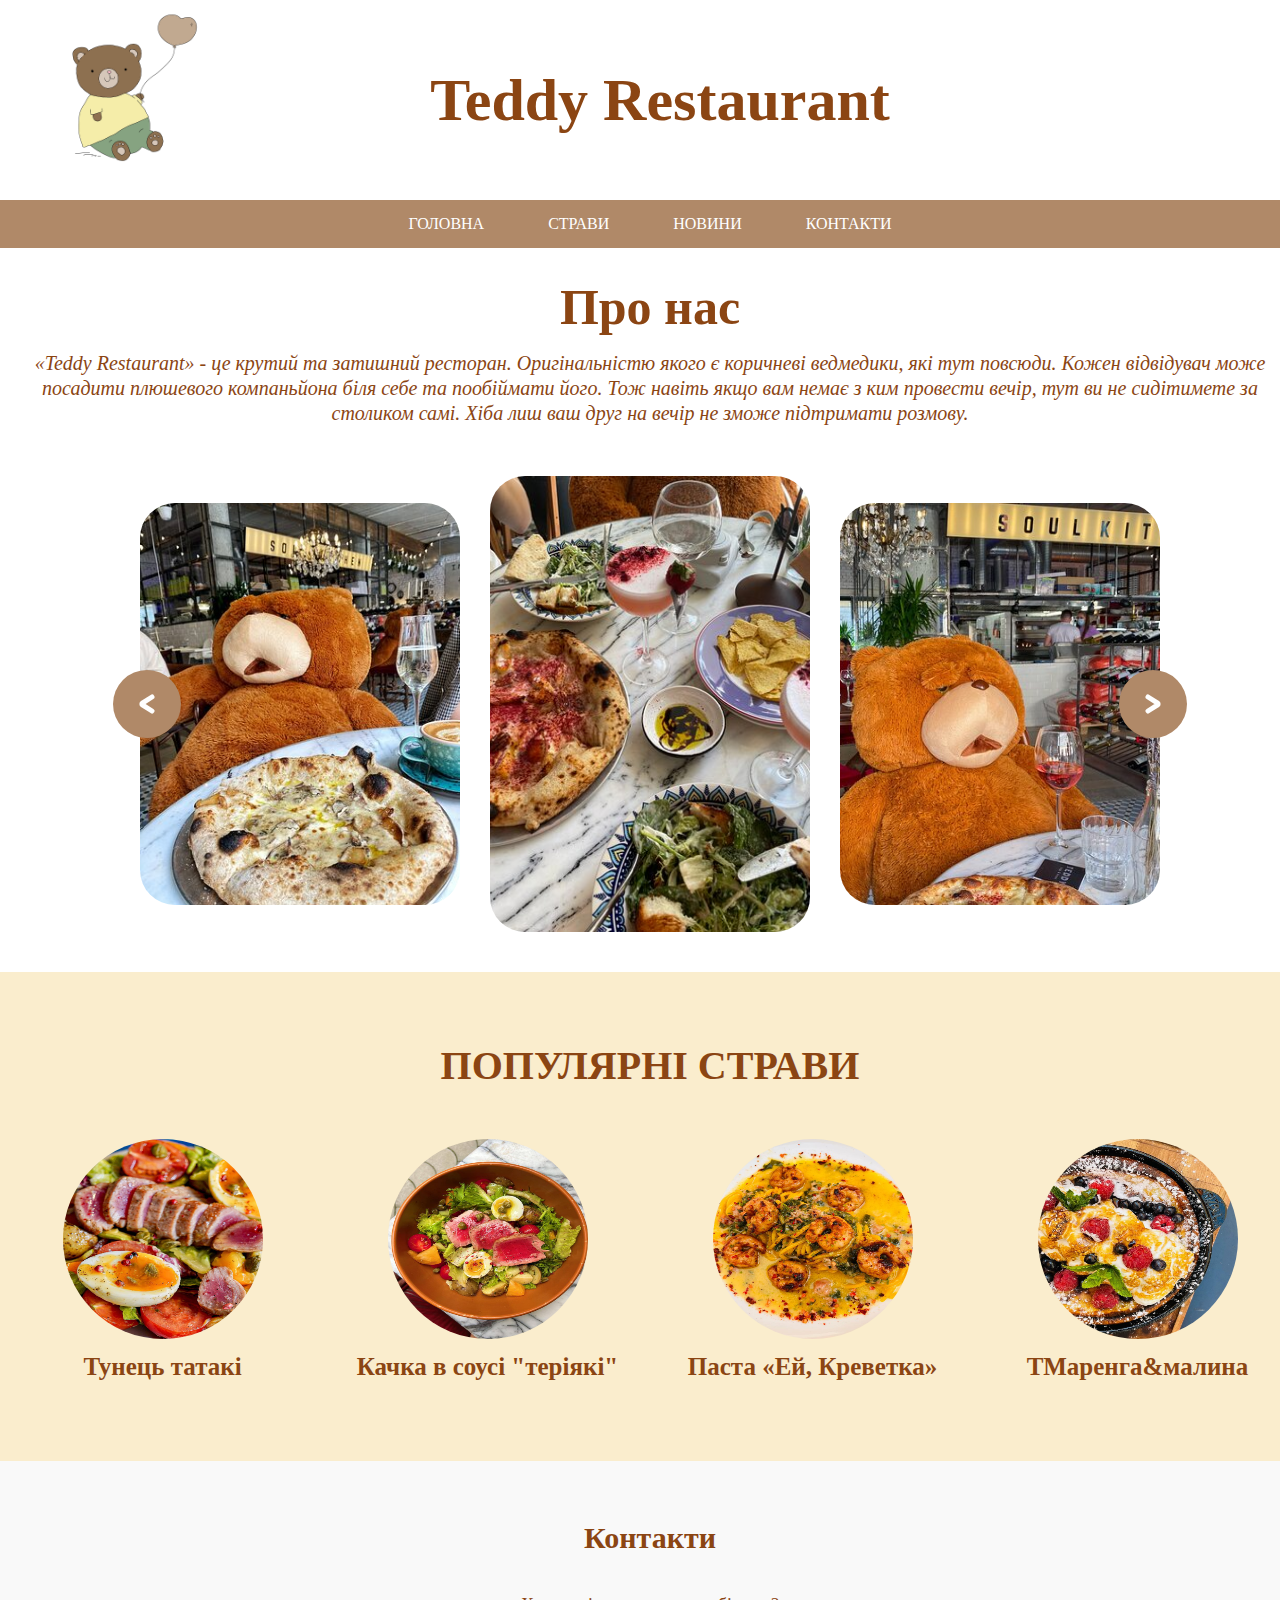
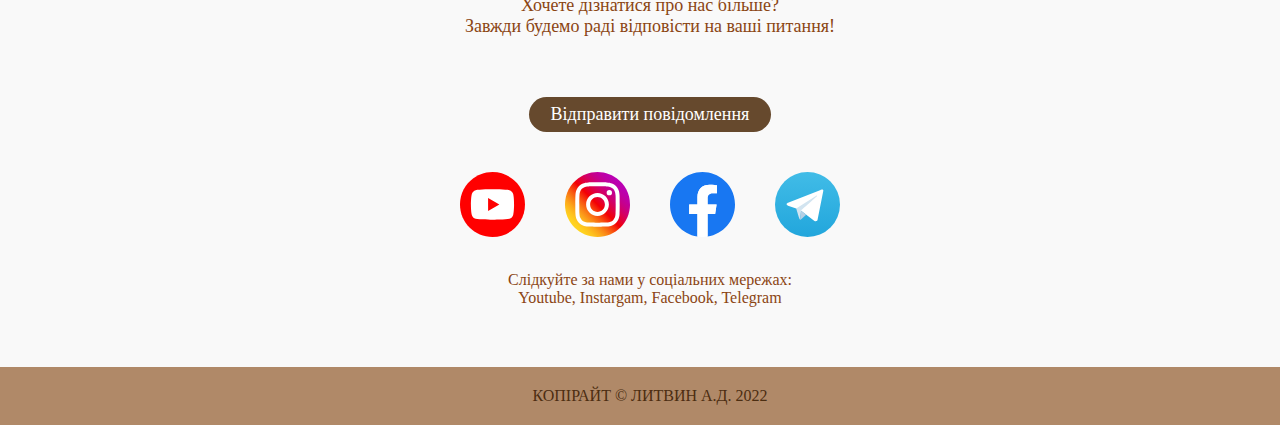
<file: site1/index.htm>
<!DOCTYPE html>
<html>
<head>
	<meta charset="utf-8">
	<title>Кафе</title>
	<link rel="stylesheet" type="text/css" href="css/main.css">
	<link
		rel="stylesheet" 
		href="https://cdnjs.cloudflare.com/ajax/libs/OwlCarousel2/2.3.4/assets/owl.carousel.min.css" 
		integrity="sha512-tS3S5qG0BlhnQROyJXvNjeEM4UpMXHrQfTGmbQ1gKmelCxlSEBUaxhRBj/EFTzpbP4RVSrpEikbmdJobCvhE3g==" 
		crossorigin="anonymous" referrerpolicy="no-referrer" 
	/>
	<link 
		rel="stylesheet" 
		href="https://cdnjs.cloudflare.com/ajax/libs/OwlCarousel2/2.3.4/assets/owl.theme.default.css" 
		integrity="sha512-OTcub78R3msOCtY3Tc6FzeDJ8N9qvQn1Ph49ou13xgA9VsH9+LRxoFU6EqLhW4+PKRfU+/HReXmSZXHEkpYoOA==" 
		crossorigin="anonymous" 
		referrerpolicy="no-referrer" 
	/>
	<link rel="stylesheet" type="text/css" href="css/slider.css">
</head>
<body>
	<div id="page">
		<div id="header">
			<img src="images/logo.png">
			<h1>Teddy Restaurant</h1>
		</div>

		<div id="menu">
			<ul>
				<a href=""><li>Головна</li></a>
				<a href="html/dishes.htm"><li>Страви</li></a>
				<a href="html/articles.htm"><li>Новини</li></a>
				<a href="html/contacts.htm"><li>Контакти</li></a>
			</ul>
		</div>

		<div id="main">
            <div class="main-title">
            	<h2>Про нас</h2>
                <p>«Teddy Restaurant» - це крутий та затишний ресторан. Оригінальністю якого є коричневі ведмедики, які тут повсюди. Кожен відвідувач може посадити плюшевого компаньйона біля себе та пообіймати його. Тож навіть якщо вам немає з ким провести вечір, тут ви не сидітимете за столиком самі. Хіба лиш ваш друг на вечір не зможе підтримати розмову.</p>
            </div>

			<div id="slider">
				<div class="destinations__slider">
					<div class="slider">
						<div class="owl-carousel">
							<img class="slider__item" src="images/slider/slid1.jpg" alt="Slider item">
							<img class="slider__item" src="images/slider/slid2.jpg" alt="Slider item">
							<img class="slider__item" src="images/slider/slid3.jpg" alt="Slider item">
							<img class="slider__item" src="images/slider/slid4.jpg" alt="Slider item">
							<img class="slider__item" src="images/slider/slid5.jpg" alt="Slider item">
							<img class="slider__item" src="images/slider/slid6.jpg" alt="Slider item">
						</div>
						<button class="slider__btn slider__btn--prev">
							<img src="images/slider/arrow_left.svg" alt="">
						</button>
						<button class="slider__btn slider__btn--next">
							<img src="images/slider/arrow_right.svg" alt="">
						</button>
					</div>
				</div>
			</div>

			<div id="dishes">
				<div class="dishes-title">
					<h2>Популярні страви</h2>
				</div>
				<div class="dishes">
					<div class="dish">
						<img src="./images/freddy/freddy1.jpg" alt="" >
						<h3>Тунець татакі</h3>
					</div>
					<div class="dish">
						<img src="./images/freddy/freddy2.jpg" alt="" >
						<h3>Качка в соусі "теріякі"</h3>
					</div>
					<div class="dish">
						<img src="./images/freddy/freddy3.jpg" alt="" >
						<h3>Паста «Ей, Креветка»</h3>
					</div>
					<div class="dish">
						<img src="./images/freddy/freddy4.jpg" alt="" >
						<h3>ТМаренга&малина</h3>
					</div>
				</div>
			</div>

			<div id="contacts">
				<div class="contacts-title">
					<h2>Контакти</h2> 
				</div>  
				<div class="contacts-content">
					<p>Хочете дізнатися про нас більше?<br>Завжди будемо раді відповісти на ваші питання!<p>              
				</div>
				<div class="contacts-button">
					<a href="html/contacts.htm" class="btn">Відправити повідомлення</a>
				</div>
				<div class="contacts-social">
					<a href="http://youtube.com" target="_blank"><img src="./images/youtube_icon.svg" alt=""></a>
					<a href="http://instargam.com" target="_blank"><img src="./images/instagram_icon.svg" alt=""></a>
					<a href="http://facebook.com" target="_blank"><img src="./images/facebook_icon.svg" alt=""></a>
					<a href="http://telegram.com" target="_blank"><img src="./images/telegram_icon.svg" alt=""></a> 
				</div>
				<div class="contacts-footer">
					<p>Слідкуйте за нами у соціальних мережах:<br>Youtube, Instargam, Facebook, Telegram</p>
				</div>

			</div>


    	</div>

        <div id="footer">
    		<p>Копірайт © Литвин А.Д. 2022</p>
    	</div>
	</div>
</body>
</html>

<script src="https://cdnjs.cloudflare.com/ajax/libs/jquery/3.6.0/jquery.min.js" referrerpolicy="no-referrer"></script>
    <script
        src="https://cdnjs.cloudflare.com/ajax/libs/OwlCarousel2/2.3.4/owl.carousel.min.js"
        integrity="sha512-bPs7Ae6pVvhOSiIcyUClR7/q2OAsRiovw4vAkX+zJbw3ShAeeqezq50RIIcIURq7Oa20rW2n2q+fyXBNcU9lrw==" 
        crossorigin="anonymous" 
        referrerpolicy="no-referrer">
    </script>
    <script src="js/main.js"></script>
</file>
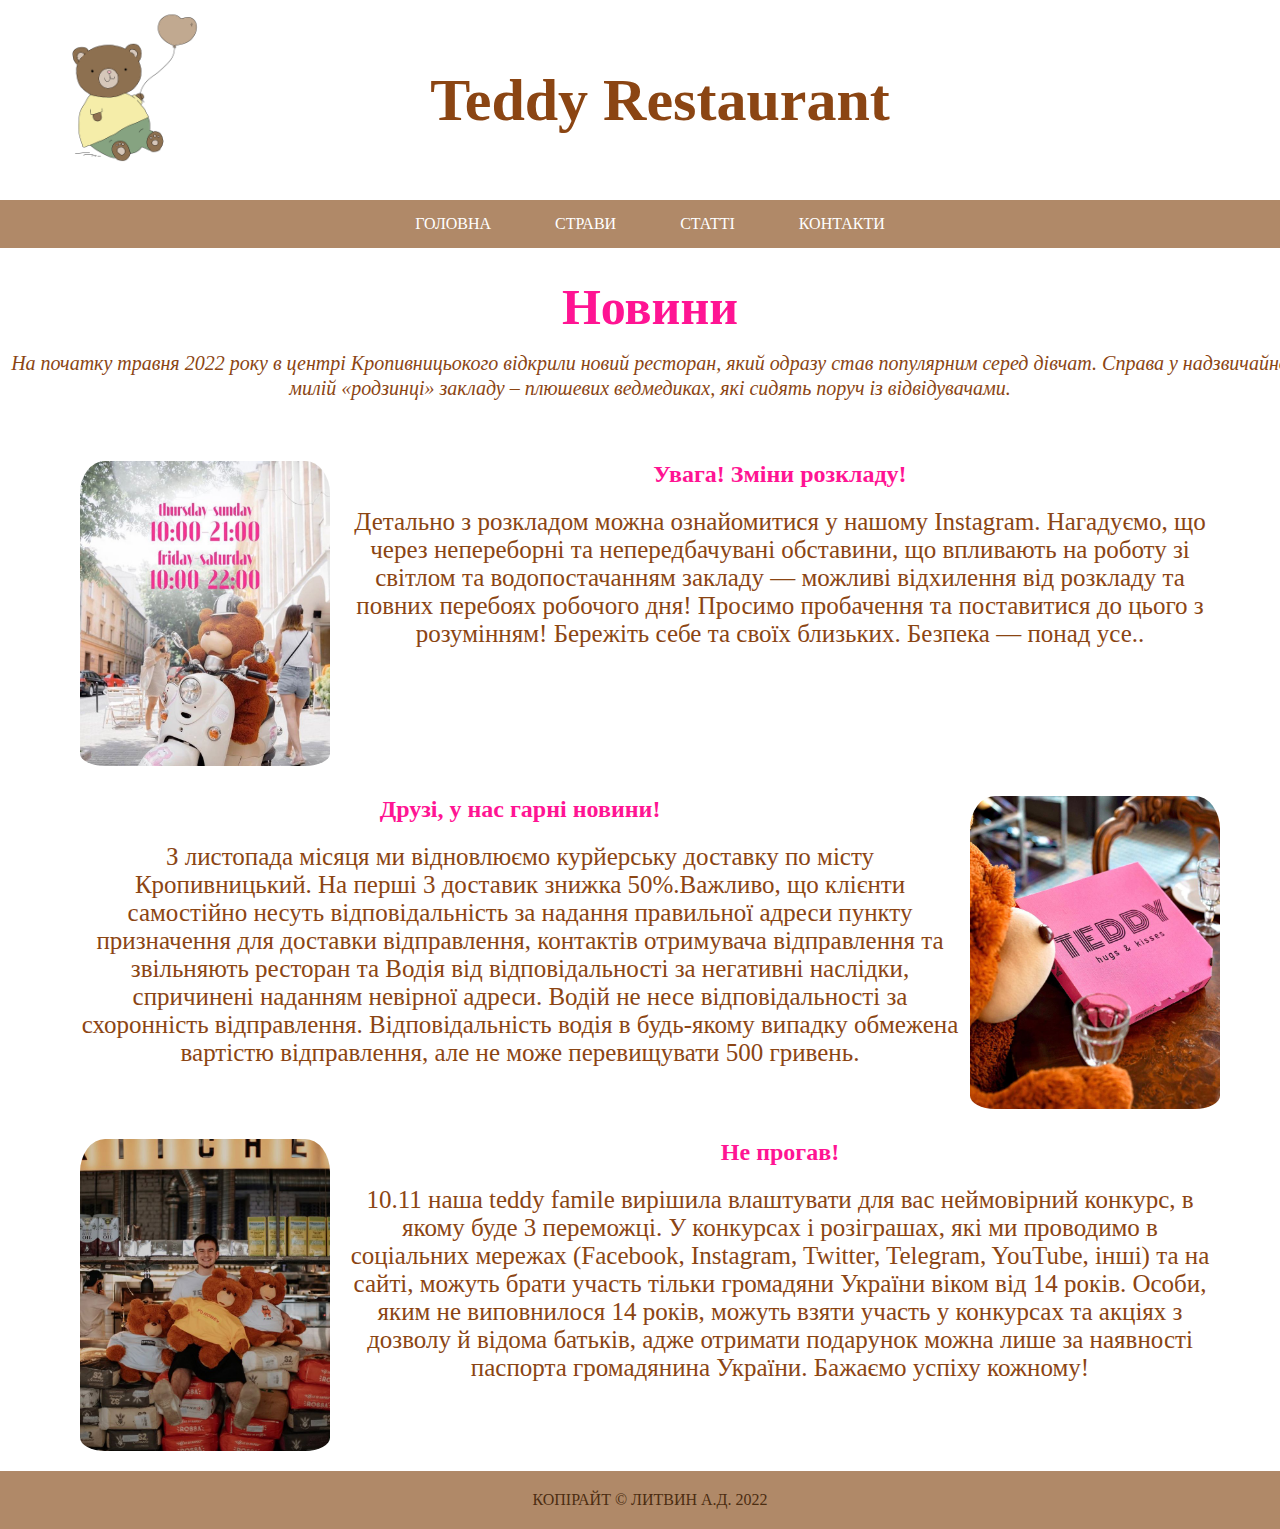
<file: site1/html/articles.htm>
<!DOCTYPE html>
<html>
<head>
	<meta charset="utf-8">
	<title>Кафе</title>
	<link rel="stylesheet" type="text/css" href="../css/main.css">
	<link rel="stylesheet" type="text/css" href="../css/articles.css">
</head>
<body>
	<div id="page">
		<div id="header">
			<img src="../images/logo.png">
			<h1>Teddy Restaurant</h1>
		</div>

		<div id="menu">
            <ul>
                <a href="../index.htm"><li>Головна</li></a>
                <a href="dishes.htm"><li>Страви</li></a>
                <a href="#"><li>Статті</li></a>
                <a href="contacts.htm"><li>Контакти</li></a>
            </ul>
        </div>


		<div id="main">
			<div class="main-title">
            	<h2>Новини</h2>
                <p>На початку травня 2022 року в центрі Кропивницьокого відкрили новий ресторан, який одразу став популярним серед дівчат. Справа у надзвичайно милій «родзинці» закладу – плюшевих ведмедиках, які сидять поруч із відвідувачами. </p>
            </div>

			<div class="articles">
				<div>
					<div class="article">
						<img src="../images/articles/news.jpg" class="left">
						<div>
							<h2>Увага! Зміни розкладу!</h2>
							<p>Детально з розкладом можна ознайомитися у нашому Instagram.
								Нагадуємо, що через непереборні та непередбачувані обставини, що впливають на роботу зі світлом та водопостачанням закладу — можливі відхилення від розкладу та повних перебоях робочого дня! Просимо пробачення та поставитися до цього з розумінням! Бережіть себе та своїх близьких.
								Безпека — понад усе..</p>
						</div>
					</div>
					<div class="article">
						<img src="../images/articles/news2.jpg" class="right">
						<div>
							<h2>Друзі, у нас гарні новини!</h2>
							<p>З листопада місяця ми відновлюємо курйерську доставку по місту Кропивницький. На перші 3 доставик знижка 50%.Важливо, що клієнти самостійно несуть відповідальність за надання правильної адреси пункту призначення для доставки відправлення, контактів отримувача відправлення та звільняють ресторан та Водія від відповідальності за негативні наслідки, спричинені наданням невірної адреси. Водій не несе відповідальності за схоронність відправлення. Відповідальність водія в будь-якому випадку обмежена вартістю відправлення, але не може перевищувати 500 гривень.</p>
						</div>
					</div>
					<div class="article">
						<img src="../images/articles/news3.jpg" class="left">
						<div>
							<h2>Не прогав!</h2>
							<p>10.11 наша teddy famile вирішила влаштувати для вас неймовірний конкурс, в якому буде 3 переможці. У конкурсах і розіграшах, які ми проводимо в соціальних мережах (Facebook, Instagram, Twitter, Telegram, YouTube, інші) та на сайті, можуть брати участь тільки громадяни України віком від 14 років. Особи, яким не виповнилося 14 років, можуть взяти участь у конкурсах та акціях з дозволу й відома батьків, адже отримати подарунок можна лише за наявності паспорта громадянина України. Бажаємо успіху кожному!</p>
 						</div>
					</div>
				</div>
			</div>

		</div>




		<div id="footer">
            <p>Копірайт © Литвин А.Д. 2022</p>
        </div>
	
	</div>
</body>
</html>
</file>
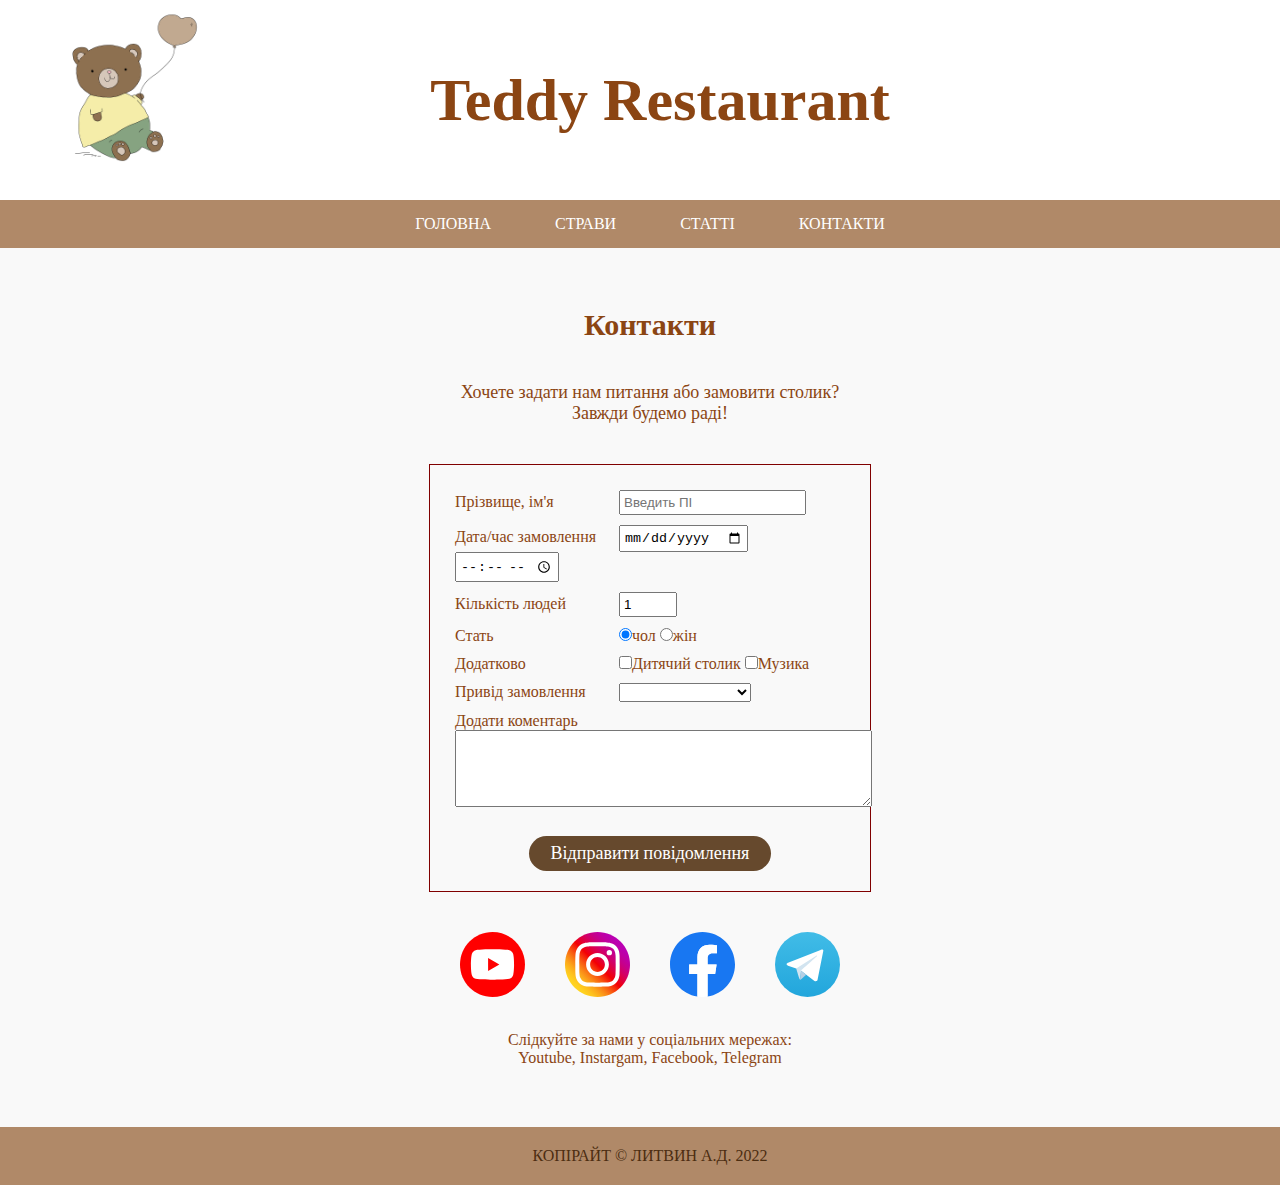
<file: site1/html/contacts.htm>
<!DOCTYPE html>
<html>
<head>
	<meta charset="utf-8">
	<title>Кафе</title>
	<link rel="stylesheet" type="text/css" href="../css/main.css">
</head>
<body>
	<div id="page">
		<div id="header">
			<img src="../images/logo.png">
			<h1>Teddy Restaurant</h1>
		</div>

		<div id="menu">
			<ul>
				<a href="../index.htm"><li>Головна</li></a>
				<a href="dishes.htm"><li>Страви</li></a>
				<a href="articles.htm"><li>Статті</li></a>
				<a href="#"><li>Контакти</li></a>
			</ul>
		</div>

        <div id="contacts">
            <div class="contacts-title">
                <h2>Контакти</h2> 
            </div>  
            <div class="contacts-content">
                <p>Хочете задати нам питання або замовити столик?<br>Завжди будемо раді!<p>              
            </div>

            <form class="sendform">
                <p>
                    <label>Прізвище, ім'я</label>
                    <input type="text" name="pib" placeholder="Введить ПІ">
                </p>

                <p>
                    <label>Дата/час замовлення</label>
                    <input type="date" name="dt">
                    <input type="time" name="tm">
                </p>

                <p>
                    <label>Кількість людей</label>
                    <input type="number" name="vol" value="1" min="1" max="50">
                </p>
                
                <p>
                    <label>Стать</label>
                    <input type="radio" name="sex" checked>чол
                    <input type="radio" name="sex">жін
                </p>

                <p>
                    <label>Додатково</label>
                    <input type="checkbox" name="plus">Дитячий столик
                    <input type="checkbox" name="plus">Музика
                </p>

                 <p>
                    <label>Привід замовлення</label>
                    <select>
                        <option></option>
                        <option>Сніданок</option>
                        <option>Обід</option>
                        <option>Вечеря</option>
                        <option>День народження</option>
                        <option>Побачення</option>
                        <option>Інше</option>
                    </select>
                </p>

                <p>
                    <label>Додати коментарь</label><br>
                    <textarea cols="50" rows="5">
                        
                    </textarea>
                </p>

                <div class="contacts-button">
                    <a href="#!" class="btn">Відправити повідомлення</a>
                </div>
                
            </form>

            
            <div class="contacts-social">
                <a href="http://youtube.com" target="_blank"><img src=".././images/youtube_icon.svg" alt=""></a>
                <a href="http://instargam.com" target="_blank"><img src=".././images/instagram_icon.svg" alt=""></a>
                <a href="http://facebook.com" target="_blank"><img src=".././images/facebook_icon.svg" alt=""></a>
                <a href="http://telegram.com" target="_blank"><img src=".././images/telegram_icon.svg" alt=""></a> 
            </div>
            <div class="contacts-footer">
                <p>Слідкуйте за нами у соціальних мережах:<br>Youtube, Instargam, Facebook, Telegram</p>
            </div>
        </div>
        
        <div id="footer">
            <p>Копірайт © Литвин А.Д. 2022</p>
        </div>
    </div>

        
</body>
</html>
</file>
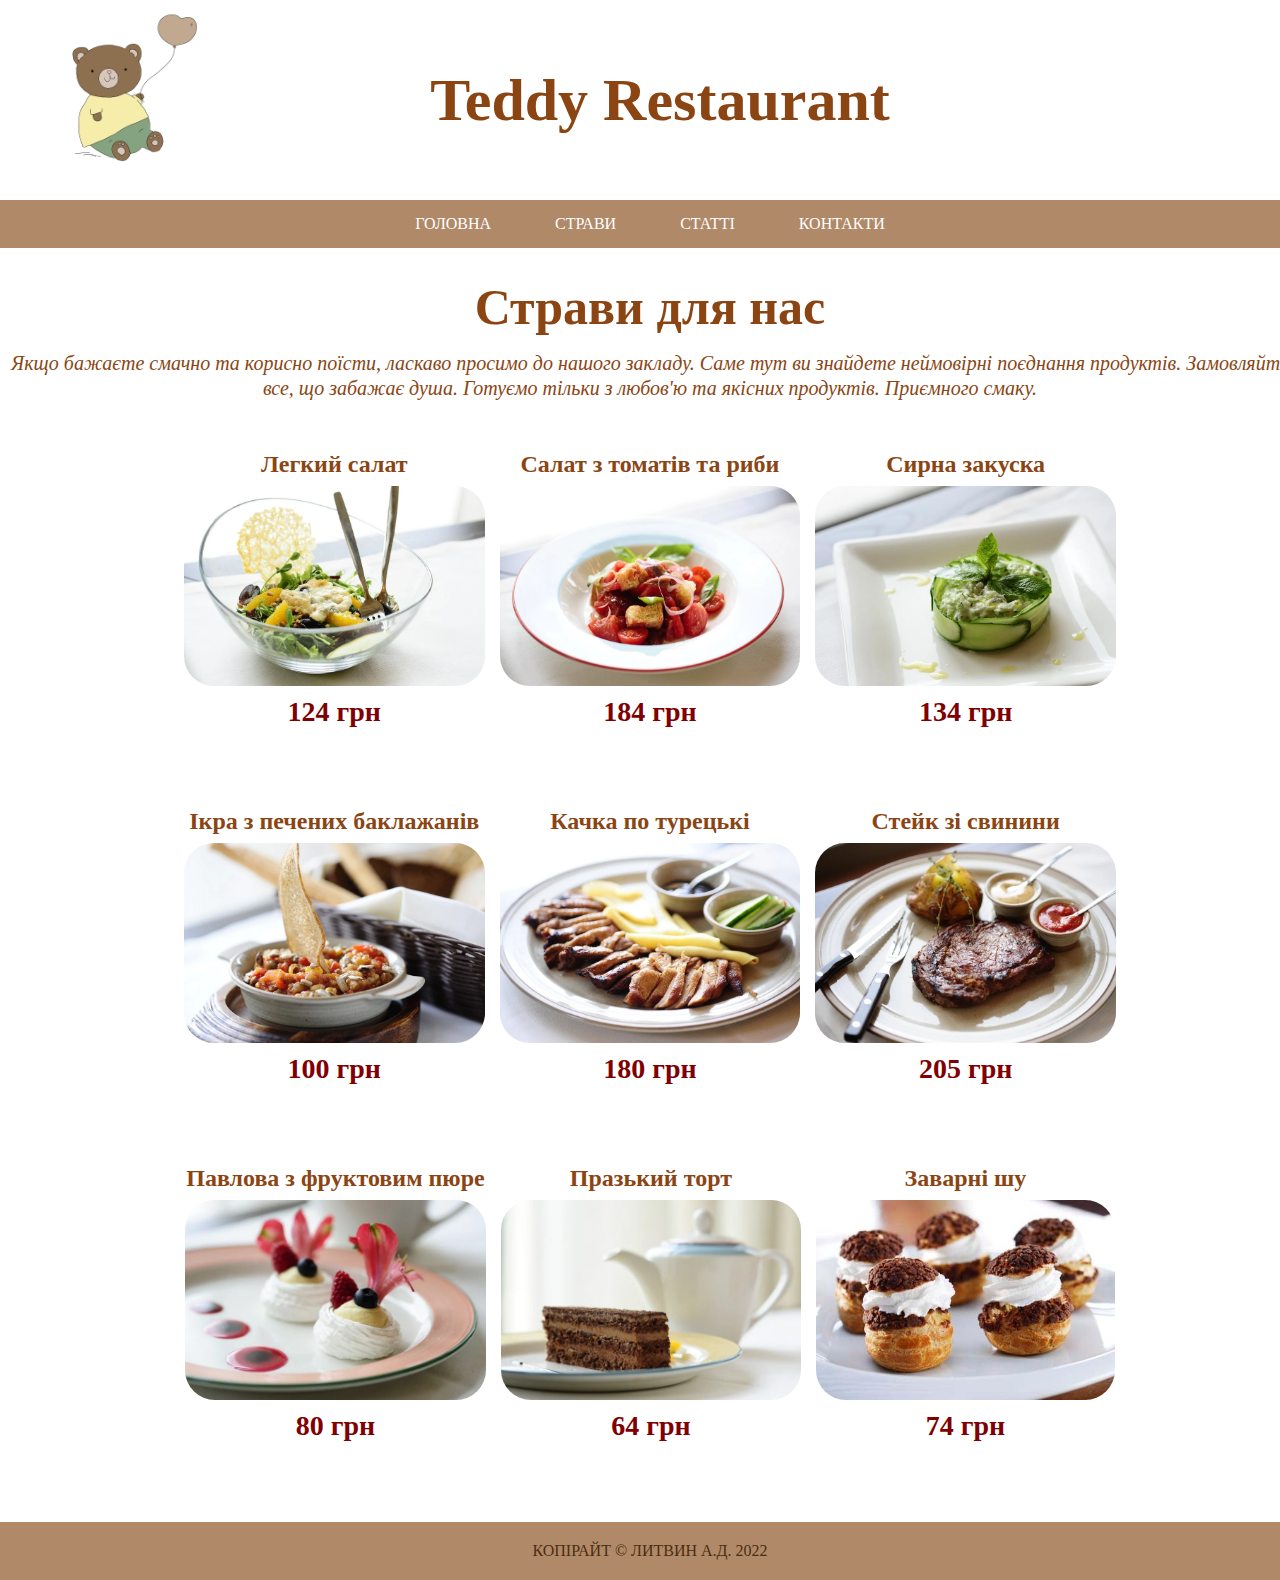
<file: site1/html/dishes.htm>
<!DOCTYPE html>
<html>
<head>
	<meta charset="utf-8">
	<title>Кафе</title>
	<link rel="stylesheet" type="text/css" href="../css/main.css">
</head>
<body>
	<div id="page">
		<div id="header">
			<img src="../images/logo.png">
			<h1>Teddy Restaurant</h1>
		</div>

		<div id="menu">
			<ul>
				<a href="../index.htm"><li>Головна</li></a>
				<a href="#"><li>Страви</li></a>
				<a href="articles.htm"><li>Статті</li></a>
				<a href="contacts.htm"><li>Контакти</li></a>
			</ul>
		</div>

		
		<div id="main">
            <div class="main-title">
            	<h2>Страви для нас</h2>
                <p>Якщо бажаєте смачно та корисно поїсти, ласкаво просимо до нашого закладу. Саме тут ви знайдете неймовірні поєднання продуктів. Замовляйте все, що забажає душа. Готуємо тільки з любов'ю та якісних продуктів. Приємного смаку.</p>
            </div>
	           
           <div class="work_place">
            	<div>
            		<h2>Легкий салат</h2>
	            	<div class="dish_img">
	            		<img src="../images/dish/dish.webp" alt="">
	            	</div>
	            	<p>124 грн</p>
            	</div>

            	<div>
            		<h2>Салат з томатів та риби</h2>
	                <div class="dish_img">
	                	<img src="../images/dish/dish2.webp" alt="">
	                </div>
	                <p>184 грн</p>
                </div>

                <div>
                	<h2>Сирна закуска</h2>
	                <div class="dish_img">
	                	<img src="../images/dish/dish3.webp" alt="">
	                </div>
	                <p>134 грн</p>
                </div>
            </div>

           <div class="work_place">
            	<div>
            		<h2>Ікра з печених баклажанів</h2>
	            	<div class="dish_img">
	            		<img src="../images/dish/dish4.webp" alt="">
	            	</div>
	            	<p>100 грн</p>
            	</div>

            	<div>
            		<h2>Качка по турецькі</h2>
	                <div class="dish_img">
	                	<img src="../images/dish/dish5.webp" alt="">
	                </div>
	                <p>180 грн</p>
                </div>

                <div>
                	<h2>Стейк зі свинини</h2>
	                <div class="dish_img">
	                	<img src="../images/dish/dish6.webp" alt="">
	                </div>
	                <p>205 грн</p>
                </div>
            </div>

            <div class="work_place">
            	<div>
            		<h2>Павлова з фруктовим пюре</h2>
	            	<div class="dish_img">
	            		<img src="../images/dish/dish7.webp" alt="">
	            	</div>
	            	<p>80 грн</p>
            	</div>

            	<div>
            		<h2>Празький торт</h2>
	                <div class="dish_img">
	                	<img src="../images/dish/dish8.webp" alt="">
	                </div>
	                <p>64 грн</p>
                </div>

                <div>
                	<h2>Заварні шу</h2>
	                <div class="dish_img">
	                	<img src="../images/dish/dish9.jpg" alt="">
	                </div>
	                <p>74 грн</p>
                </div>
            </div>


        </div>	    

		<div id="footer">
        	<p>Копірайт © Литвин А.Д. 2022</p>
    	</div>
	</div>
	
</body>
</html>
</file>
<file: site1/css/main.css>
@import url('https://fonts.googleapis.com/css2?family=Libre+Franklin:ital,wght@0,100;0,200;0,300;0,400;0,500;0,600;0,700;0,800;0,900;1,100;1,200;1,300;1,400;1,500;1,600;1,700;1,800;1,900&display=swap');

*{
	margin: 0;
	padding: 0;
}

body{
	background:  #E5E5E5;
	color: #000;
	
}


#page{
	width: 1300px;
	background: white;
	overflow: hidden;
	color: #8b4513;
	margin: 0px auto;
}

#header{
	height: 200px;
	background: rgba(240, 240, 240, 1);
	background: #FFFFFF;
	line-height: 200px;
}

#header img{
	height: 160px;
	margin: 10px 50px;
	display: block;
	float: left;
}

#header h1{
	text-align: center;
	float: left;
	width: 800px;
	line-height: inherit;
	font-size: 60px;
}

#menu{
	background: #b08968;
	text-align: center;
}

#menu ul{
	list-style-type: none;
}

a{
	text-decoration: none;
}

#menu ul li{
	display: inline-block;
	padding: 15px 30px;
	text-transform: uppercase;
	transition-duration: 1s;
	color: #fff;
}
#menu ul li:hover{
	background: #66492D;
	transition-duration: 1s;
}

/*nav*/
.title{
	text-transform: uppercase;
	color: brown;
	padding: 10px 0px;
}

/*main*/

#main{
    background: #FFFFFF;
	min-height: 500px;
}
#main h2{
	color: x;
}


.main-title{
    margin-bottom: 50px;
    text-align: center;
}

.main-title h2{
	padding: 30px 0 15px;
	font-size: 50px;
}

.main-title p{
	line-height: 25px;
	font-style: italic;
	font-size: 20px;
}
/*slider*/
#slider {
	width: 1020px;
	margin: auto;
	padding-bottom: 40px;
}

.work_place{
	display: flex;
    justify-content: center;
    column-gap: 15px;
    margin-bottom: 70px;
    text-align: center;
}

.work_place h2 {
	padding-bottom: 8px;
	color: #8b4513 !important;
}

.work_place p{
	font-size: 28px;
	color: maroon;
	padding: 10px;
	font-weight: 800;
}

.work_place .dish_img{
	height: 200px;
	border-radius: 30px;
	overflow: hidden;
}

.dish_img img{
	height: 200px;
    transition-duration: 1s;
}

.dish_img img:hover{
	transform: scale(1.1,1.1);
	transition-duration: 1s;
}

/*menu*/
#dishes{
    padding: 40px 0px;
    background: #FAEDCD;
    color: #8b4513;
}
.dishes-title {
	text-align: center;
}
.dishes-title h2{
	font-size: 40px;
	padding: 30px 0;
	text-transform: uppercase;

}
.dish{
	text-align: center;
	width: 25%;
}

.dish img{
    border-radius: 50%;
    width: 200px;
    height: 200px;
    padding: 20px;
}
.dishes{
	display: flex;
}
.dish h3{
    font-weight: bold;
    font-size: 25px;
    margin-top: -10px;
    padding-bottom: 40px;
}

/*footer*/
#contacts{
	background: rgba(249, 249, 249, 1);
    padding: 60px 0 ;
    text-align: center;
    color: #8b4513;
}
.contacts-title{ 
    margin-bottom: 40px;
    font-size: 20px;
}

.contacts-content {
    margin: 0 auto 40px;
    font-size: 18px;
}
.contacts-button {
    text-align: center;
    padding-top: 20px; 
}
.btn {
    display: inline-block;
    padding: 7px 22px;
    background-color: #66492D;
    border-radius: 30px;
    color: #fff;
    font-size: 18px;
    margin: auto;
}

.btn:hover, .btn:focus {
    background-color: #4C2D11;
    transition: background-color 0.2s ease-in, top 0.2s ease-in;
}

.btn:active {
    position: relative;
    top: 1px;
    border-color: #4C2D11;
}
.contacts-social {
    display: flex;
    justify-content: center;
    column-gap: 40px;
    margin-bottom: 30px;
    padding-top: 40px;
}
.contacts-social a{
	height: 5%;
    width: 5%;
}


#footer{
	clear: both;
	background: #b08968;
	text-align: center;
	padding: 20px 0px;
}

#footer p{
	display: inline-block;
	text-transform: uppercase;
	color: #4C2D11;
}

.sendform{
	width: 400px;
	margin: auto;
	padding: 20px;
	text-align: left;
	border: 1px solid maroon;
}

.sendform label{
	display: inline-block;
	width: 160px;
}

.sendform p{
	padding: 5px;
}

.sendform input{
	padding: 3px;
}
</file>
<file: site1/css/slider.css>
.slider {
    position: relative;
    height: 456px;
}

.slider__item {
    margin-top: 27px;
    width: 335px;
    height: 402px;
    object-fit: cover;
    border-radius: 35px;
    transition: 0.2s ease-in;
}

.slider .center .slider__item {
    margin-top: 0;
    height: 456px;
}


.slider__btn {
    display: block;
    width: 68px;
    height: 68px;
    background: #b08968;
    border-radius: 50%;

    display: flex;
    align-items: center;
    border: none;
    position: absolute;
    top: 50%;
    transform: translateY(-50%);
    z-index: 9;
}

.slider__btn--prev {
    padding-left: 26px;
    justify-content: flex-start;
    left: -27px;
}

.slider__btn--next {
    padding-right: 26px;
    justify-content: flex-end;
    right: -27px;
   
}
</file>
<file: site1/css/articles.css>
.main-title h2{
    color: #ff1493  !important;
}

.articles{
    padding: 0px 80px 20px;
}
.article{
    clear: both;
    padding: 10px 0px;
    justify-content: center;
}
.article img{
    width: 250px;
    padding-bottom: 20px;
    border-radius: 10%;
}

.article h2{
    text-align: center;
    color: #ff1493 !important;
    padding-bottom: 20px;
}

.article p{
    font-style: inherit;
    font-size: 25px;
    text-align: center
}

.left{
    float: left;
    margin-right: 10px;
}

.right{
    float: right;
    margin-left: 10px;
}
</file>
